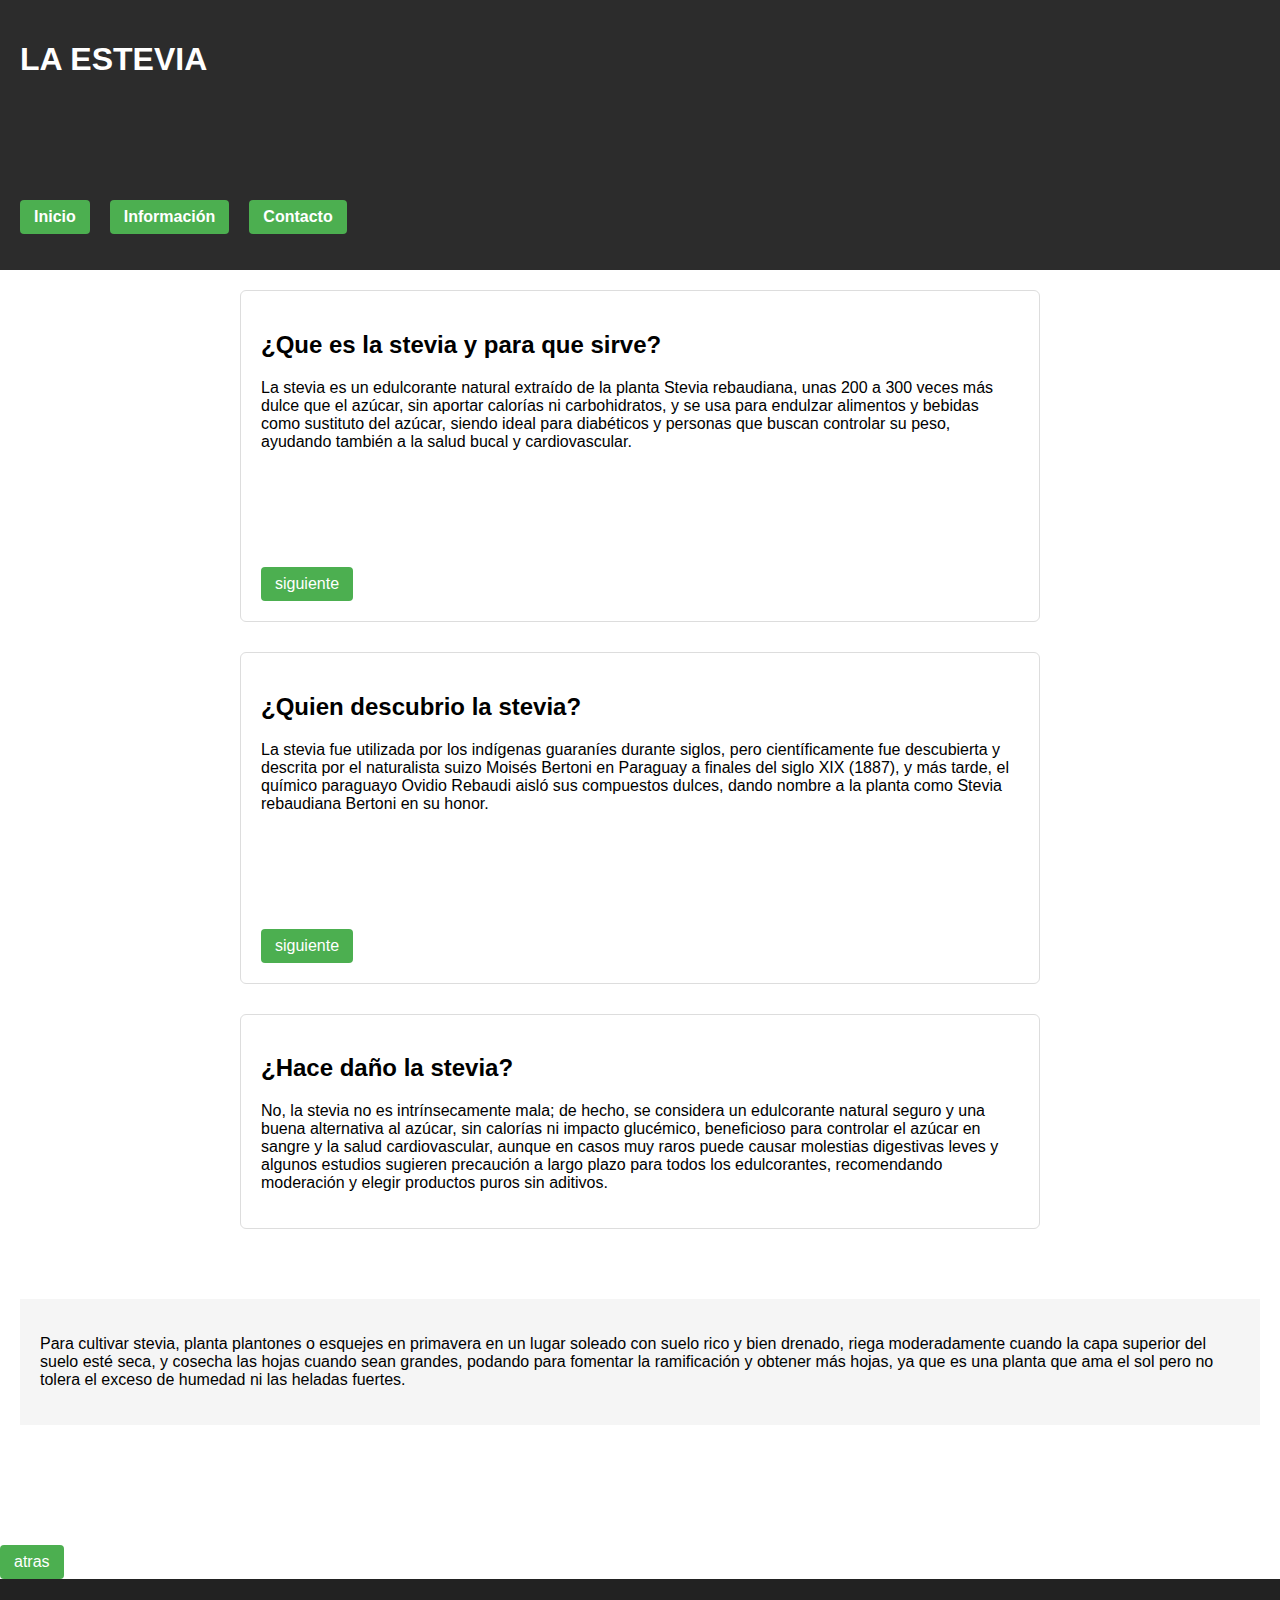
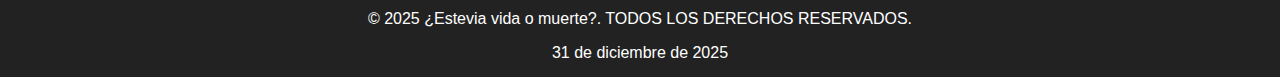
<file: index.html>
<!DOCTYPE html>
<html lang="es">
<head>
    <meta charset="UTF-8">
    <meta name="viewport" content="width=device-width, initial-scale=1.0">
    <title>¿Estevia vida o muerte?</title>
    <link rel="stylesheet" href="style.css">
</head>    
<body>
    <header>
        <h1>LA ESTEVIA</h1>
        <nav>
            <ul>
                <li><a href="index.html">Inicio</a></li>
                <li><a href="index2.html">Información</a></li>
                <li><a href="index3.html">Contacto</a></li>
            </ul>
        </nav>
    </header>
    <main>
        <article>
            <h2>¿Que es la stevia y para que sirve?</h2>
            <p>La stevia es un edulcorante natural extraído de la planta Stevia 
                rebaudiana, unas 200 a 300 veces más dulce que el azúcar, sin aportar
                calorías ni carbohidratos, y se usa para endulzar alimentos y bebidas 
                como sustituto del azúcar, siendo ideal para diabéticos y personas que 
                buscan controlar su peso, ayudando también a la salud bucal y 
                cardiovascular. </p>
            <a href="index.html">siguiente</a>
        </article> 
        <article>
            <h2>¿Quien descubrio la stevia?</h2>
            <p>La stevia fue utilizada por los indígenas guaraníes durante siglos, pero 
                científicamente fue descubierta y descrita por el naturalista suizo Moisés 
                Bertoni en Paraguay a finales del siglo XIX (1887), y más tarde, el químico 
                paraguayo Ovidio Rebaudi aisló sus compuestos dulces, dando nombre a la planta 
                como Stevia rebaudiana Bertoni en su honor. 
            </p>
            <a href="index3.html">siguiente</a>
        </article>
        <article>
            <h2>¿Hace daño la stevia?</h2>
            <p>No, la stevia no es intrínsecamente mala; de hecho, se considera un edulcorante
                natural seguro y una buena alternativa al azúcar, sin calorías ni impacto glucémico,
                beneficioso para controlar el azúcar en sangre y la salud cardiovascular, aunque en 
                casos muy raros puede causar molestias digestivas leves y algunos estudios sugieren 
                precaución a largo plazo para todos los edulcorantes, recomendando moderación y elegir 
                productos puros sin aditivos.
            </p>
        </article>
    </main>
    <aside>
        <p>Para cultivar stevia, planta plantones o esquejes en primavera 
            en un lugar soleado con suelo rico y bien drenado, riega moderadamente 
            cuando la capa superior del suelo esté seca, y cosecha las hojas cuando 
            sean grandes, podando para fomentar la ramificación y obtener más hojas,
            ya que es una planta que ama el sol pero no tolera el exceso de humedad 
            ni las heladas fuertes.</p>
    </aside>
    <a href="index2.html">atras</a>
    <footer>
        <p>© 2025 ¿Estevia vida o muerte?. TODOS LOS DERECHOS RESERVADOS.</p>
        <time datetime="2025-12-31T09:40">31 de diciembre de 2025</time>
    </footer>
</body>

</html>
</file>
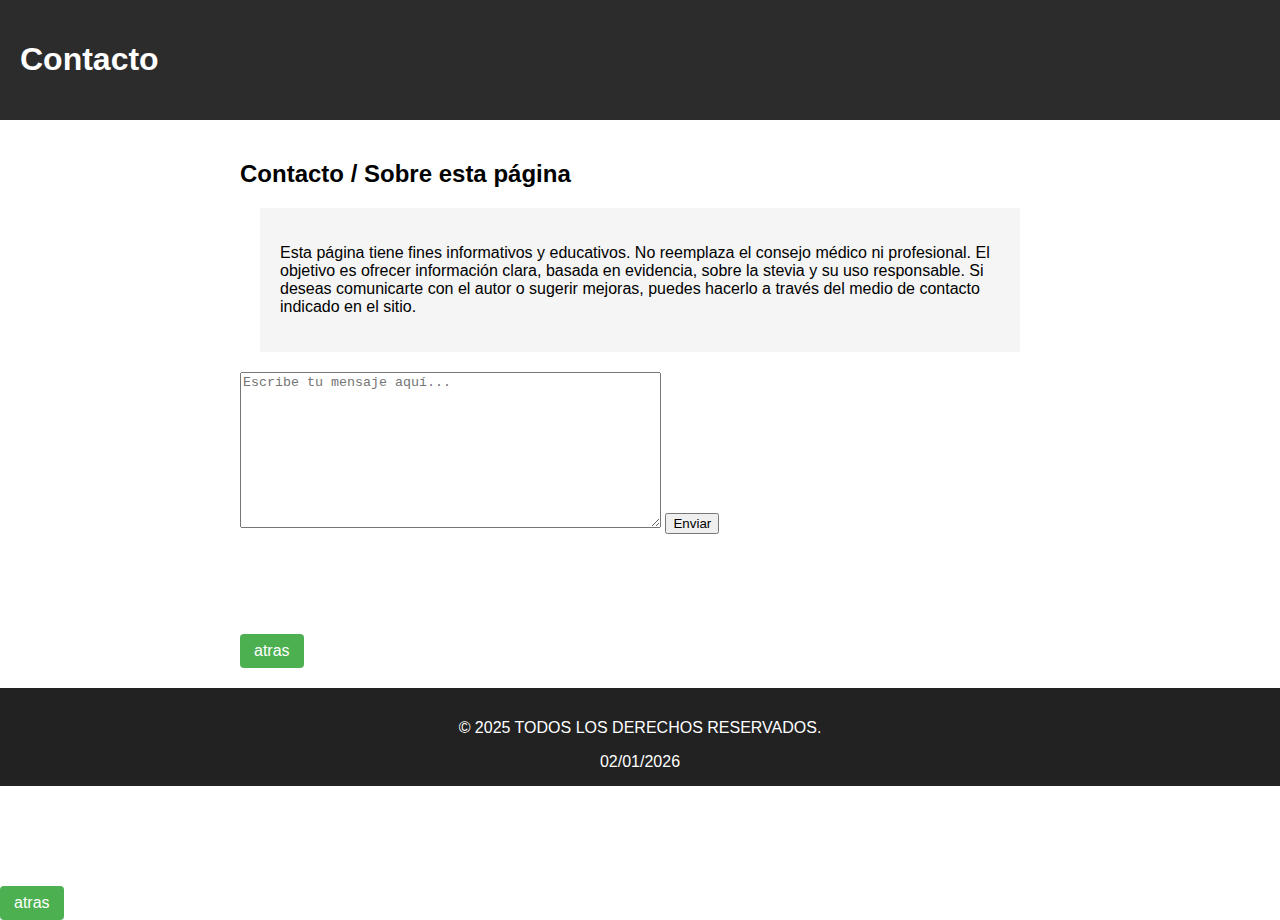
<file: contac.html>
<!DOCTYPE html>
<html lang="es">
    <head>  
        <meta charset="UTF-8">
        <meta name="viewport" content="width=device-width, initial-scale=1.0">
        <title>Contacto</title>
        <link rel="stylesheet" href="style.css">
    </head>
    <body>
        <header>
            <h1>Contacto</h1>
        </header>
        <main>
            <section>
                <h2>Contacto / Sobre esta página</h2>
                <aside>
                    <p>Esta página tiene fines informativos y educativos. No reemplaza el consejo médico ni profesional.
                        El objetivo es ofrecer información clara, basada en evidencia, sobre la stevia y su uso responsable.

                        Si deseas comunicarte con el autor o sugerir mejoras, puedes hacerlo a través del medio de contacto 
                        indicado en el sitio.</p>
                </aside>
                <form>
                    <textarea rows="10" cols="50" placeholder="Escribe tu mensaje aquí..."></textarea>
                    <input type="submit" value="Enviar">
                </form>
            </section>
            <a href="index.html">atras</a>
        </main>     
        <footer> 
            <p>© 2025 TODOS LOS DERECHOS RESERVADOS.</p>
            <time datetime="2026-01-02">02/01/2026</time>
        </footer>
        <a href="index.html" class="boton">atras</a>
    </body> 
</html>
</file>
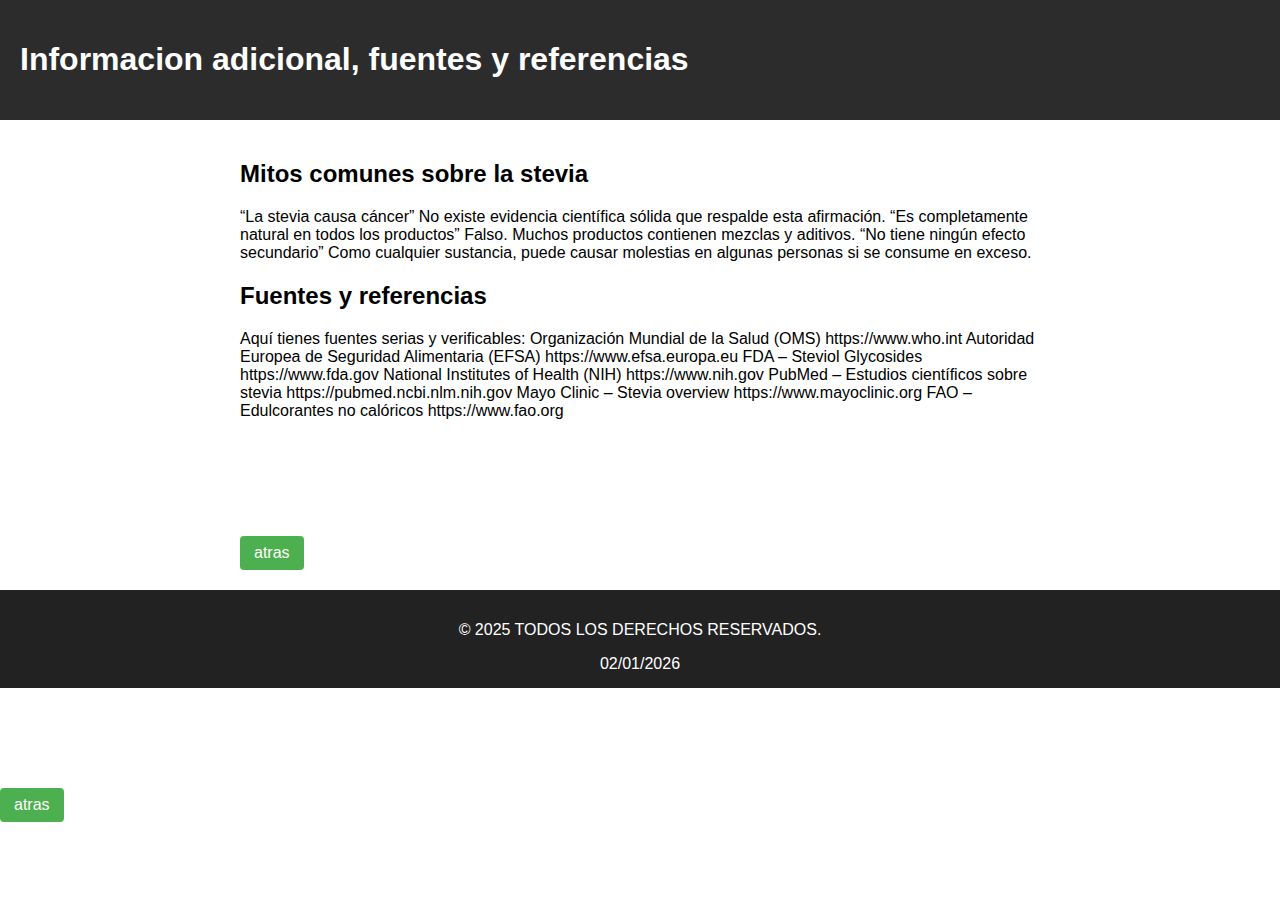
<file: info.html>
<!DOCTYPE html>
<html lang="es">
    <head>
        <meta charset="UTF-8">
        <meta name="viewport" content="width=device-width, initial-scale=1.0">
        <title>Informacion</title>
        <link rel="stylesheet" href="style.css">
    </head>
    <body>
        <header>
            <h1>Informacion adicional, fuentes y referencias</h1>
        </header>
        <main>
            <section>
                <h2>Mitos comunes sobre la stevia</h2>
                <p>“La stevia causa cáncer”
                    No existe evidencia científica sólida que respalde esta afirmación.

                    “Es completamente natural en todos los productos”
                    Falso. Muchos productos contienen mezclas y aditivos.

                    “No tiene ningún efecto secundario”
                    Como cualquier sustancia, puede causar molestias en algunas personas si 
                    se consume en exceso.</p>
            </section>
            <section>
                <h2>Fuentes y referencias</h2>
                <p>Aquí tienes fuentes serias y verificables:

                    Organización Mundial de la Salud (OMS)
                    https://www.who.int

                    Autoridad Europea de Seguridad Alimentaria (EFSA)
                    https://www.efsa.europa.eu

                    FDA – Steviol Glycosides
                    https://www.fda.gov

                    National Institutes of Health (NIH)
                    https://www.nih.gov

                    PubMed – Estudios científicos sobre stevia
                    https://pubmed.ncbi.nlm.nih.gov

                    Mayo Clinic – Stevia overview
                    https://www.mayoclinic.org

                    FAO – Edulcorantes no calóricos
                    https://www.fao.org</p>
            </section>
            <a href="index.html">atras</a>
        </main>
        <footer> 
            <p>© 2025 TODOS LOS DERECHOS RESERVADOS.</p>
            <time datetime="2026-01-02">02/01/2026</time>
        </footer>
        <a href="index.html" class="boton">atras</a>
    </body>
</html>
</file>
<file: style.css>
body {
    font-family: arial, sans-serif;
    margin: 0;
    padding: 0;
}
header {
    background-color: #2c2c2c;
    color: white;
    padding: 20px;
}
nav ul {
    list-style-type: none;
    padding: 0;
    display: flex;
    gap: 20px;
}   
nav a {
    color: white;
    text-decoration: none;
    font-weight: bold;
}
nav a:hover{
    text-decoration: underline;
}
main {
    padding: 20px;
    max-width: auto;
    margin: auto;
}
main {
    max-width: 800px;
    margin: 0 auto;
    padding: 20px;
}
article {
    margin-bottom: 30px;
    padding: 20px;
    border: 1px solid #ddd;
    border-radius: 6px;
}
a{
    display: inline-block;
    margin-top: 100px;
    padding: 8px 14px;
    background-color: #4caf50;
    color: white;
    text-decoration: none;
    border-radius: 4px;
}
a:hover {
    background-color: #3e8e41;
}
aside {
    background-color: #f5f5f5;
    padding: 20px;
    margin: 20px;
}
footer {
    text-align: center;
    padding: 15px;
    background-color: #222;
    color: white;
}
</file>
